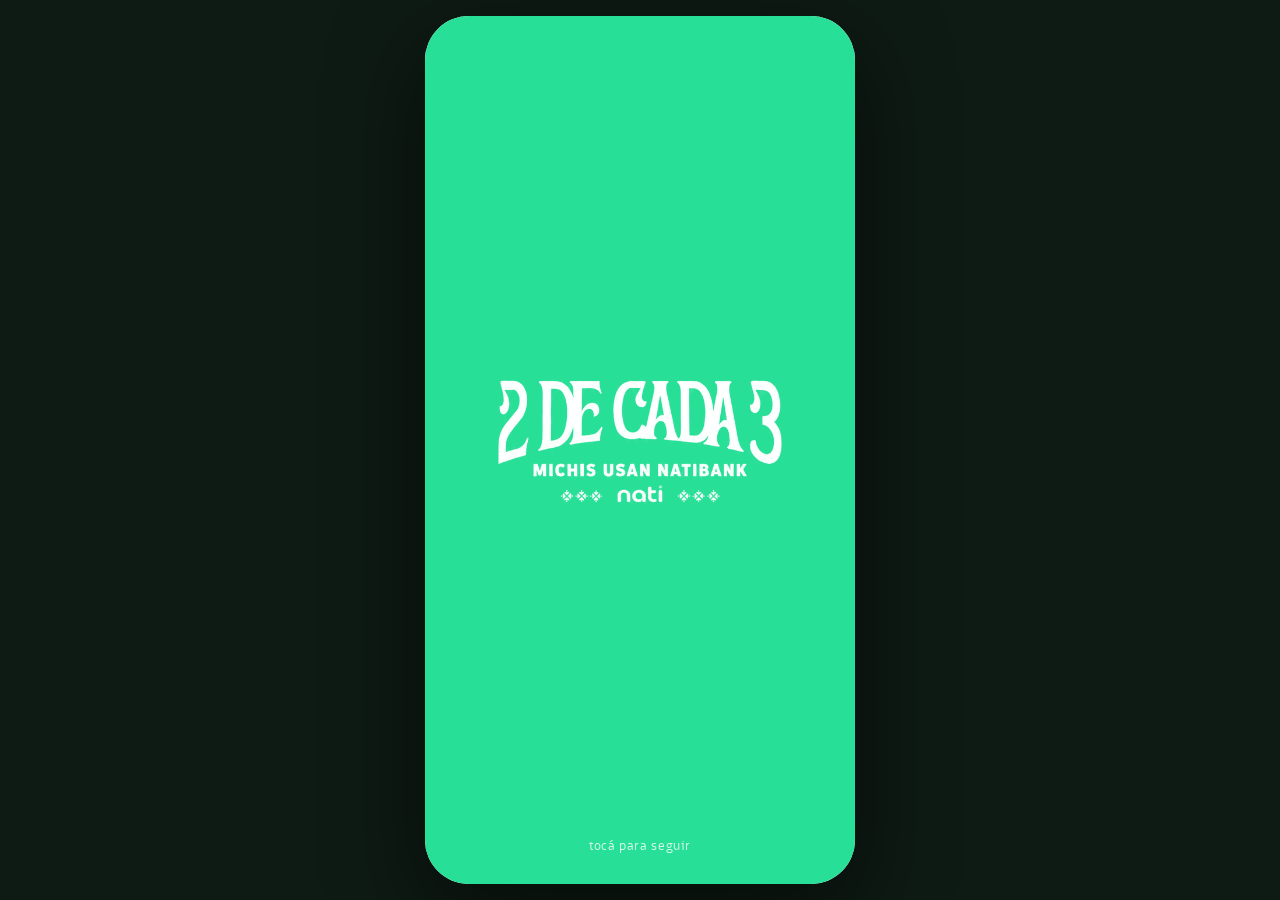
<file: index.html>
<!doctype html>
<html lang="es">
<head>
<meta charset="utf-8">
<meta name="viewport" content="width=device-width, initial-scale=1, viewport-fit=cover, user-scalable=no">
<meta name="theme-color" content="#27DF96" id="themeColor">
<meta name="robots" content="noindex,nofollow">
<meta name="apple-mobile-web-app-capable" content="yes">
<title>natibank</title>
<link rel="icon" href="assets/favicon.png">
<link rel="apple-touch-icon" href="assets/apple-touch-icon.png">
<link rel="preload" href="fonts/ueno-Regular.woff" as="font" type="font/woff" crossorigin>
<link rel="preload" href="fonts/ueno-Bold.woff" as="font" type="font/woff" crossorigin>
<link rel="stylesheet" href="css/app.css">
</head>
<body>
<!-- iconos -->
<svg width="0" height="0" style="position:absolute" aria-hidden="true">
  <defs>
    <symbol id="i-back" viewBox="0 0 24 24"><path d="M15 5l-7 7 7 7"/></symbol>
    <symbol id="i-eye" viewBox="0 0 24 24"><path d="M2 12s3.6-7 10-7 10 7 10 7-3.6 7-10 7S2 12 2 12z"/><circle cx="12" cy="12" r="3"/></symbol>
    <symbol id="i-eyeoff" viewBox="0 0 24 24"><path d="M3 3l18 18"/><path d="M10.6 5.1A10.6 10.6 0 0112 5c6.4 0 10 7 10 7a17 17 0 01-3.2 4M6.5 6.6C3.7 8.4 2 12 2 12s3.6 7 10 7c1.7 0 3.2-.4 4.5-1"/><path d="M9.9 9.9a3 3 0 004.2 4.2"/></symbol>
    <symbol id="i-bell" viewBox="0 0 24 24"><path d="M6 9a6 6 0 1112 0c0 6 2.5 7.5 2.5 7.5h-17S6 15 6 9z"/><path d="M10 20a2 2 0 004 0"/></symbol>
    <symbol id="i-share" viewBox="0 0 24 24"><circle cx="18" cy="5" r="2.6"/><circle cx="6" cy="12" r="2.6"/><circle cx="18" cy="19" r="2.6"/><path d="M8.3 10.7l7.4-4.2M8.3 13.3l7.4 4.2"/></symbol>
    <symbol id="i-chev" viewBox="0 0 24 24"><path d="M6 9l6 6 6-6"/></symbol>
    <symbol id="i-grid" viewBox="0 0 24 24"><rect x="3.5" y="3.5" width="7" height="7" rx="2"/><rect x="13.5" y="3.5" width="7" height="7" rx="2"/><rect x="3.5" y="13.5" width="7" height="7" rx="2"/><rect x="13.5" y="13.5" width="7" height="7" rx="2"/></symbol>
    <symbol id="i-receipt" viewBox="0 0 24 24"><path d="M6 3h12v18l-3-2-3 2-3-2-3 2z"/><path d="M9 8h6M9 12h6"/></symbol>
    <symbol id="i-pizza" viewBox="0 0 24 24"><path d="M3.5 7C9 3.5 15 3.5 20.5 7L12 21z"/><circle cx="9.7" cy="9.3" r=".9"/><circle cx="14.2" cy="10.4" r=".9"/><circle cx="12" cy="14.5" r=".9"/></symbol>
    <symbol id="i-trend" viewBox="0 0 24 24"><path d="M3 17l6-6 4 4 8-8"/><path d="M15 7h6v6"/></symbol>
    <symbol id="i-scale" viewBox="0 0 24 24"><path d="M12 3v18M7 21h10M5 7h14"/><path d="M5 7l-3 7a3 3 0 006 0zM19 7l-3 7a3 3 0 006 0z"/></symbol>
    <symbol id="i-gift" viewBox="0 0 24 24"><path d="M4 11h16v10H4zM3 7h18v4H3zM12 7v14"/><path d="M12 7C10.5 3 6.5 3.5 7.5 6.2 8 7 10 7 12 7zM12 7c1.500-4 5.500-3.500 4.500-.8C16 7 14 7 12 7z"/></symbol>
    <symbol id="i-home" viewBox="0 0 24 24"><path d="M3 11l9-8 9 8v9a1 1 0 01-1 1h-5v-6h-6v6H4a1 1 0 01-1-1z" fill="currentColor"/></symbol>
    <symbol id="i-qr" viewBox="0 0 24 24"><rect x="3" y="3" width="7" height="7" rx="1.5"/><rect x="14" y="3" width="7" height="7" rx="1.5"/><rect x="3" y="14" width="7" height="7" rx="1.5"/><path d="M14 14h3v3h-3zM20 14v.01M14 20h3M20 17v4"/></symbol>
    <symbol id="i-prod" viewBox="0 0 24 24"><path d="M10 3.500l5 6H5z" /><rect x="4" y="13.500" width="7" height="7" rx="2.500"/><path d="M17 14v6M14 17h6"/></symbol>
    <symbol id="i-help" viewBox="0 0 24 24"><circle cx="12" cy="12" r="9"/><path d="M9.500 9.500a2.600 2.600 0 015 .8c0 1.800-2.500 2.200-2.500 3.700M12 17.200v.01"/></symbol>
    <symbol id="i-pin" viewBox="0 0 24 24"><path d="M12 21s7-6.200 7-11.500A7 7 0 005 9.500C5 14.800 12 21 12 21z"/><circle cx="12" cy="9.500" r="2.500"/></symbol>
    <symbol id="i-copy" viewBox="0 0 24 24"><rect x="9" y="9" width="11" height="11" rx="2.500"/><path d="M5 15V6a2 2 0 012-2h9"/></symbol>
    <symbol id="i-check" viewBox="0 0 24 24"><path d="M5 12.500l4.500 4.500L19 7.500"/></symbol>
    <symbol id="i-finger" viewBox="0 0 24 24"><path d="M12 4a7 7 0 00-7 7v2M12 8a3 3 0 00-3 3v4a6 6 0 003 5M12 12v3a9 9 0 001.500 5M19 11a7 7 0 00-2-4.900M16 11v2.500a11 11 0 001 4"/></symbol>
  </defs>
</svg>

<main id="app">

  <!-- 1 · 2 de cada 3 -->
  <section class="screen splash active" id="splash1">
    <div class="sp-center"><img class="sp-block" src="assets/splash-block.png" alt="2 de cada 3 michis usan natibank"></div>
    <div class="tap-hint">tocá para seguir</div>
  </section>

  <!-- 2 · logo -->
  <section class="screen splash" id="splash2">
    <img class="sp-logo" src="assets/natibank-white.png" alt="natibank">
    <div class="tap-hint">tocá para seguir</div>
  </section>

  <!-- 3 · login -->
  <section class="screen" id="login">
    <div class="lg-top">
      <span class="lg-ver">v30.0.0</span>
      <div class="lg-icon"><img src="assets/natibank-white.png" alt="natibank"></div>
    </div>
    <div class="lg-body">
      <h1 class="lg-hola"><span id="hola">¡Hola, Invitado!</span><span class="plus1" id="plus1Login" hidden>+1</span></h1>
      <span class="lnk">Cambiar perfil</span>
      <div class="lg-label">Contraseña</div>
      <div class="lg-field"><input id="pw" type="password" autocomplete="off" autocapitalize="none" spellcheck="false" aria-label="Contraseña"><button id="pwEye" type="button" aria-label="Mostrar"><svg class="ico"><use href="#i-eyeoff"/></svg></button></div>
      <p class="lg-claim">Escribí cualquier cosa, desviaron el presupuesto para este menú.</p>
      <div class="rec-row"><span class="lnk" style="font-size:14px;margin:0">Recuperar contraseña</span><span class="rec-j">(Quizá no funcione, recuperar cosas de nosotros no suele ser normal)</span></div>
      <div class="lg-bottom">
        <button class="btn btn-dark" id="btnLogin">Iniciar sesión</button>
                <div class="lg-foot">Conectado con <b>natiID</b></div>
      </div>
    </div>
  </section>

  <!-- 4 · home -->
  <section class="screen" id="home">
    <div class="h-scroll">
      <div class="h-top">
        <div class="chip"><span class="av" id="initials">N</span><svg class="ico"><use href="#i-chev"/></svg></div>
        <div class="h-right">
          <div class="chip" style="padding-right:18px"><span class="av" style="background:#E9E4FB;font-size:21px">🐈‍⬛</span>michi</div>
          <div class="bell"><svg class="ico"><use href="#i-bell"/></svg></div>
        </div>
      </div>

      <div class="card bal">
        <div class="bal-row"><span>CA Nº 30-30-30</span><svg class="ico"><use href="#i-eye"/></svg></div>
        <div class="bal-amt">-30.000 Gs.</div>
        <div class="bal-sub">Saldo disponible</div>
        <div class="bal-btns"><div class="go">Ir a la cuenta</div><div class="sh"><svg class="ico"><use href="#i-share"/></svg></div></div>
      </div>

      <div class="welcome">
        <div class="em">🎂</div>
        <div>
          <h2>¡Bienvenido a <span class="pill"><img src="assets/natibank-green.png" alt="natibank"></span>,<br>el banco del cumple 30 de Nati!</h2>
          <p>Tocá los atajos de acá abajo,<br>de a uno y en orden, para enterarte de todo.</p>
        </div>
      </div>

      <div class="card atajos">
        <div class="at-head"><div class="t"><svg class="ico"><use href="#i-grid"/></svg>Atajos</div><div class="st" id="stepTxt">Paso 1 de 5</div></div>
        <div class="at-row">
          <button class="sc" data-i="0"><span class="ci"><svg class="ico"><use href="#i-receipt"/></svg><span class="ck"><svg class="ico"><use href="#i-check"/></svg></span></span><span class="tag">Nuevo</span><span>Contexto</span></button>
          <button class="sc" data-i="1"><span class="ci"><svg class="ico"><use href="#i-pizza"/></svg><span class="ck"><svg class="ico"><use href="#i-check"/></svg></span></span><span class="tag">Nuevo</span><span>Pizzas</span></button>
          <button class="sc" data-i="2"><span class="ci"><svg class="ico"><use href="#i-trend"/></svg><span class="ck"><svg class="ico"><use href="#i-check"/></svg></span></span><span class="tag">Nuevo</span><span>Invertir</span></button>
          <button class="sc" data-i="3"><span class="ci"><svg class="ico"><use href="#i-scale"/></svg><span class="ck"><svg class="ico"><use href="#i-check"/></svg></span></span><span class="tag">Nuevo</span><span>Juicio</span></button>
          <button class="sc" data-i="4"><span class="ci"><svg class="ico"><use href="#i-gift"/></svg><span class="ck"><svg class="ico"><use href="#i-check"/></svg></span></span><span class="tag">Nuevo</span><span>Natcho</span></button>
        </div>
        <div class="at-note">Se habilitan de a uno. No te me adelantes.</div>
      </div>

      <div class="sec-t">Finanzas</div>
      <div class="card mov">
        <div class="r"><div>Chopp de pilsen<small>Hoy</small></div><b>-12.000 Gs.</b></div>
        <div class="r"><div>Globos verdes y blancos<small>Hoy</small></div><b>-8.000 Gs.</b></div>
        <div class="r"><div>Vestido de MUAR<small>Hoy</small></div><b>-8.800.000.000 Gs.</b></div>
      </div>
    </div>
    <nav class="nav">
      <div class="it on"><svg class="ico"><use href="#i-home"/></svg>Inicio</div>
      <div class="it"><svg class="ico"><use href="#i-gift"/></svg>nati+</div>
      <div class="qr"><svg class="ico"><use href="#i-qr"/></svg></div>
      <div class="it"><svg class="ico"><use href="#i-prod"/></svg>Productos</div>
      <div class="it"><svg class="ico"><use href="#i-help"/></svg>Ayuda</div>
    </nav>
  </section>

  <!-- 5 · contexto -->
  <section class="screen sub" id="s0">
    <div class="sub-head"><button class="back" data-back aria-label="Volver"><svg class="ico"><use href="#i-back"/></svg></button><img class="hl" src="assets/natchis.png" alt="natchis"><span class="sp"></span></div>
    <div class="scroll">
      <h1 class="ctx-title">Te la meto sin pretexto</h1>
      <div class="ctx-sub">(increíblemente, Nati propuso este título)</div>
      <p class="ctx-p">Nati cumple 30 años y queremos hacerle su fiesta de 15's (x2)</p>
      <p class="ctx-p2">Su cumpleaños es el martes 10 de noviembre, pero se celebrará el día sábado 14 de noviembre, a partir de las 19hs</p>
      <div class="ctx-lbl">Lugar</div>
      <div class="map map-first" role="button" tabindex="0">
        <div class="im"><img src="assets/missing-cat.webp" alt=""></div>
        <div class="mt"><svg class="ico"><use href="#i-pin"/></svg>Edificio Sporterra</div>
        <div class="ms">Ver en Google Maps</div>
      </div>
      <button class="btn btn-ghost" data-back>Volver al inicio</button>
    </div>
  </section>

  <!-- 6 · pizzas -->
  <section class="screen sub" id="s1">
    <div class="sub-head"><button class="back" data-back aria-label="Volver"><svg class="ico"><use href="#i-back"/></svg></button><img class="hl" src="assets/natibank-green.png" alt="natibank"><span class="sp"></span></div>
    <div class="scroll">
      <h1 class="h1">Con tu regalo tenés hasta 40% de reintegro en pizzas</h1>
      <div class="note">(ojo, dice "hasta", el reintegro es de 0%)</div>
      <div class="pcards">
        <div class="pcard"><div class="pi gif"><img src="assets/cat-pizza.gif" alt=""></div><div class="pt">Habrá pizzas a la parrilla</div></div>
        <div class="pcard"><div class="pi"><img src="assets/cat-beer.webp" alt="" style="aspect-ratio:4/5;object-position:60% 55%"></div><div class="pt">Chopp de pilsen</div></div>
        <div class="pcard"><div class="pi"><img src="assets/cat-cocktails.webp" alt="" style="aspect-ratio:1/1"></div><div class="pt">Barra de tragos <b>ILIMITADA</b> de 21 a 23hs</div></div>
        <div class="pcard"><div class="pi"><img src="assets/cat-glitter.webp" alt="" style="aspect-ratio:4/5;object-position:50% 30%"></div><div class="pt">Glitter bar</div></div>
        <div class="pcard"><div class="pi"><img src="assets/cat-tattoo.webp" alt="" style="aspect-ratio:4/5;object-position:50% 50%"></div><div class="pt">Tatuajes temporales temáticos de natiworld</div></div>
      </div>
      <button class="btn btn-dark" data-back style="margin-top:18px">Volver al inicio</button>
    </div>
  </section>

  <!-- 7 · invertir -->
  <section class="screen sub" id="s2">
    <div class="sub-head"><button class="back" data-back aria-label="Volver"><svg class="ico"><use href="#i-back"/></svg></button><img class="hl" src="assets/natibank-green.png" alt="natibank"><span class="sp"></span></div>
    <div class="scroll">
      <div class="inv-top">
        <div class="inv-photo"><img src="assets/nati-barbie.webp" alt="Nati"></div>
        <p class="inv-txt"><b>La Nati Barbie oscurita,</b> que también es fisioterapeuta, kinesióloga, estudiante de moda, cantante de ducha, estudiante de gastronomía, tenista fracasada y mamá de 2 michis y una criatura de 30 años... ¡Ahora quiere ser pastelera! Así que está ahorrando para comprarse una batidora</p>
        <div class="clr"></div>
      </div>

      <div class="memes">
        <div class="mm"><img src="assets/meme-batidora.webp" alt=""></div>
        <div class="mm cat"><img src="assets/cat-chef.webp" alt=""></div>
      </div>

      <div class="meta">
        <h2 class="meta-t">¡Ayudanos a llegar a la natimeta, transferí tu salario antes del cumpleaños!</h2>
        <div class="bar"><i></i></div>
        <div class="bar-l"><b>1%</b><span>Meta: 1 batidora</span></div>
        <div class="bank">
          <div class="bk"><div><small>Alias (C.I.)</small><b>4.529.656</b></div><button class="cp" data-copy="4529656"><svg class="ico"><use href="#i-copy"/></svg><span>Copiar</span></button></div>
          <div class="bk"><div><small>Banco</small><b>Itaú</b></div><button class="cp" data-copy="Itaú"><svg class="ico"><use href="#i-copy"/></svg><span>Copiar</span></button></div>
          <div class="bk"><div><small>Titular</small><b>Natalie Michel</b></div><button class="cp" data-copy="Natalie Michel"><svg class="ico"><use href="#i-copy"/></svg><span>Copiar</span></button></div>
        </div>
      </div>

      <div class="y-ademas">Y además...</div>
      <div class="help">
        <div class="help-em">💚🐶🐱👧👦</div>
        <h2>¡La mitad de lo recaudado se donará!</h2>
        <div class="help-imgs"><img src="assets/kids.webp" alt=""><img src="assets/dogs.webp" alt=""></div>
        <p>Una parte va a una fundación para niños y la otra a una fundación de mascotas.</p>
      </div>

      <div class="serio">
        <p>Entendemos que la situación económica afecta a muchos y no esperamos regalos. Si ya tenías pensado hacerle uno a Nati, podés contribuir a la batidora que tanto desea; es totalmente opcional. Lo importante es celebrar su tercera década siendo enana.</p>
        <img src="assets/rachel.webp" alt="">
      </div>

      <button class="btn btn-dark" data-back style="margin-top:18px">Volver al inicio</button>
    </div>
  </section>

  <!-- 8 · juicio -->
  <section class="screen sub" id="s3">
    <div class="sub-head"><button class="back" data-back aria-label="Volver"><svg class="ico"><use href="#i-back"/></svg></button><img class="hl" src="assets/natuti.png" alt="natuti"><span class="sp"></span></div>
    <div class="scroll">
      <h1 class="h1">¡Me encantaría poder compartir contigo!</h1>
      <div class="j-plus" id="plus1Box" hidden><span class="big">+1</span><span>Tu invitación incluye un +1.<br>Podés venir acompañado/a.</span></div>

      <div id="j-choose">
        <div class="j-ask">Por favor confirmá asistencia:</div>
        <div class="opts">
          <div class="opt"><img src="assets/me-and-bro.webp" alt=""><button class="btn btn-brand rsvp-btn" data-v="yes">Voy</button></div>
          <div class="opt"><img src="assets/lobo.webp" alt=""><button class="btn btn-line rsvp-btn" data-v="no">No puedo, soy terrible persona</button></div>
        </div>
        <p class="disc">Al clicar el botón de "no puedo" estás aceptando los términos de uso en los que pusimos que no te devolveremos tu dinero si quebramos.</p>
      </div>

      <div id="j-done" hidden>
        <div class="j-done" id="j-yes" hidden>
          <img src="assets/me-and-bro.webp" alt="">
          <h2>¡Muchas gracias!</h2>
          <p>Quedaste anotado/a.</p>
          <div class="plusq" id="plusQ" hidden>
            <div class="pq-t"><span class="pq-badge">+1</span>¿Vendrá tu +1?</div>
            <div class="pq-b" id="pqBtns">
              <button class="btn btn-brand" data-g="1">Sí</button>
              <button class="btn btn-line" data-g="0">No</button>
            </div>
            <div class="p1name" id="p1Wrap" hidden>
              <label for="p1">Nombre de tu +1</label>
              <div class="row"><input id="p1" type="text" maxlength="60" placeholder="Nombre y apellido" autocomplete="off"><button id="p1Save">Guardar</button></div>
            </div>
            <div class="pq-ok" id="pqOk" hidden></div>
          </div>
          <button class="btn btn-dark" id="jSeguir">Seguir</button>
        </div>
        <div class="j-done" id="j-no" hidden>
          <img src="assets/lobo.webp" alt="">
          <h2>Anotado :(</h2>
          <p>Igual seguí el paseo, mirá lo que te perdés.</p>
          <button class="btn btn-dark" data-back>Seguir</button>
        </div>
      </div>
    </div>
  </section>

  <!-- 9 · natcho -->
  <section class="screen sub" id="s4">
    <div class="sub-head"><button class="back" data-back aria-label="Volver"><svg class="ico"><use href="#i-back"/></svg></button><img class="hl" src="assets/natcho.png" alt="NATCHO"><span class="sp"></span></div>
    <div class="scroll" style="padding-bottom:0">
      <div class="nat-top">
        <h1 class="h1" style="font-size:28px">Antes de irte, queremos comentarte sobre la Fundación NATCHO</h1>
        <p class="nat-sub">Núcleo de Amigos Trabajando en Cocina,<br>Homenaje y Ornamentación.</p>
      </div>
      <div class="sky">
        <h3>Vacantes</h3>
        <ul class="vac">
          <li><i>🍕</i><span>Alguien que pueda ir tirando a la parrilla unas pizzas pre hechas, y que no se quemen, nada más.</span></li>
          <li><i>🎈</i><span>Alguien(es) que quieran venir una horita antes a "decorar" (lit. es poner un par de globos y algún papelito y ya, temática verde y blanco, porque Nati es de Rubio Ñu, claramente).</span></li>
        </ul>
        <div class="nat-cta">Me anoto, soy un excelente ser humano</div>
        <div class="nat-btns">
          <button class="btn btn-blue role-btn" data-r="parrilla">Parrillere de pizzes</button>
          <button class="btn btn-blue role-btn" data-r="globos">Sopladore de globes</button>
        </div>
        <div class="nat-note" id="natNote" hidden>Las vacantes son solo para los que van.</div>
        <button class="nat-no" id="roleNone">No gracias, no me gusta pensar en los demás</button>
      </div>
    </div>
  </section>

  <!-- 10 · final -->
  <section class="screen" id="final">
    <div class="scroll">
      <img class="f-logo" src="assets/natibank-white.png" alt="natibank">
      <h1 class="f-h only-yes">Muchas gracias</h1>
      <h1 class="f-h only-no">Nos vemos en el juicio</h1>
      <p class="f-s only-yes">Te esperamos el sábado 14 de noviembre, desde las 19hs.</p>
      <p class="f-s only-no">Por lesión de confianza.</p>

      <div class="f-lbl">Lugar (te lo prometí)</div>
      <a class="map" href="https://maps.app.goo.gl/r3a6W5f9Kf9RWgBE7" target="_blank" rel="noopener">
        <div class="im"><img src="assets/edificio.webp" alt="Edificio Sporterra"></div>
        <div class="mt"><svg class="ico"><use href="#i-pin"/></svg>Edificio Sporterra</div>
        <div class="ms">Ver en Google Maps</div>
      </a>

      <div class="ad">
        <span class="tagx">Anuncio</span>
        <div class="art"><img src="assets/natiblack.png" alt=""></div>
        <div class="tx"><h4>Probá la nueva natiblack</h4><p>No tiene fondos pero van a pensar que tenés mucha plata.</p></div>
      </div>

      <div class="f-wolf only-no"><img src="assets/lobo.webp" alt=""><p>Y bueno, un gusto conocerte :'(</p></div>

      <div class="f-btns">
        <button class="btn btn-ghost" id="fSalir">Salir</button>
        <button class="btn btn-white" id="fInicio">Volver al inicio</button>
      </div>
    </div>
  </section>

  <div class="toast" id="toast"></div>

  <div class="modal" id="m1"><div class="sheet">
    <h3>Qué ansiedad</h3>
    <p>Mirá todo primero, prometo volver a poner ubi al final del paseo por la app.</p>
    <div class="btns">
      <button class="btn btn-dark" id="m1ok">ok ta bien</button>
      <button class="btn btn-line" id="m1no">igual quiero ver, tengo problemas mentales</button>
    </div>
  </div></div>

  <div class="modal" id="m2"><div class="sheet">
    <img src="assets/cat-black.webp" alt="">
    <div class="btns"><button class="btn btn-dark" id="m2ok">ok</button></div>
  </div></div>
</main>

<script src="js/config.js"></script>
<script src="js/api.js"></script>
<script src="js/app.js"></script>
</body>
</html>
</file>
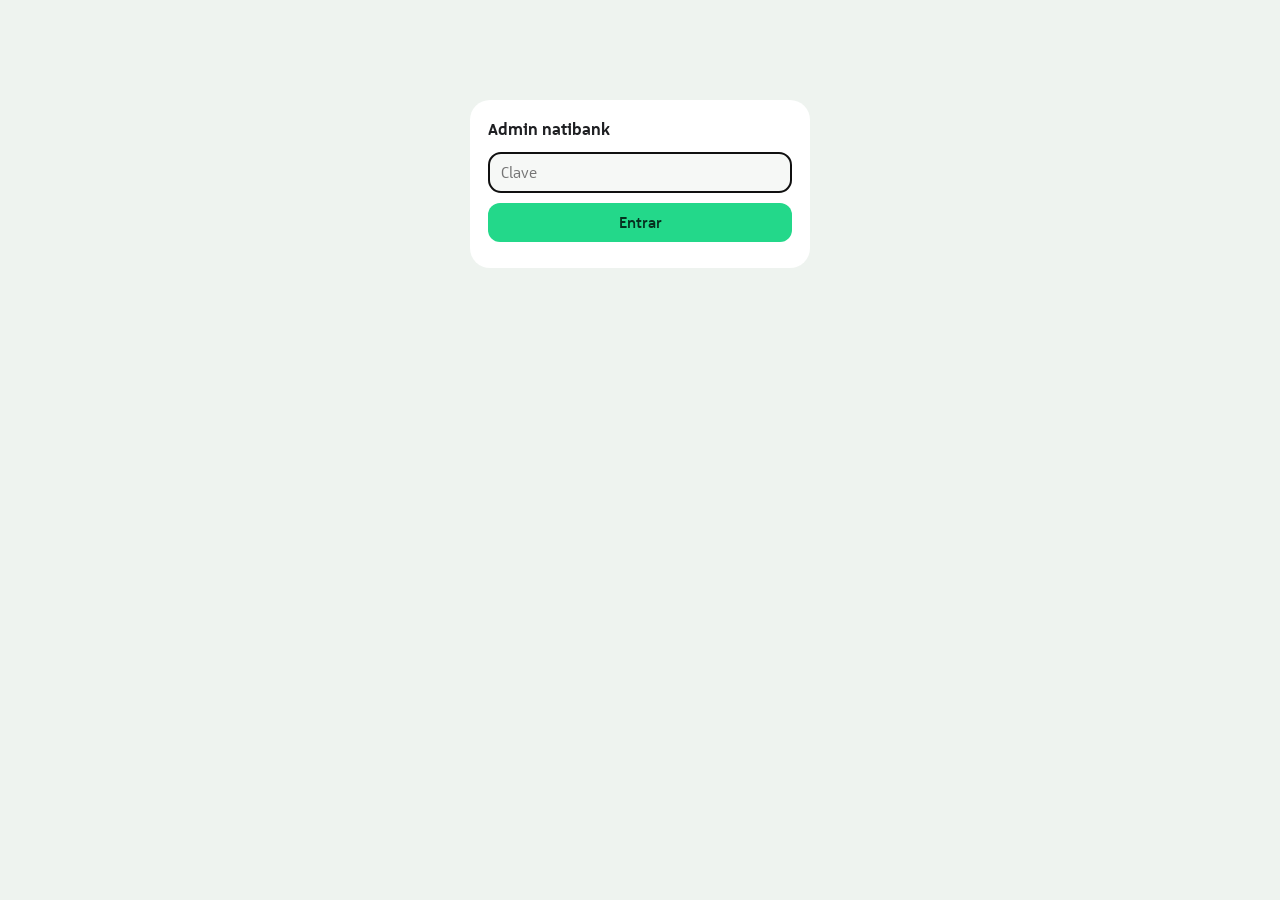
<file: admin.html>
<!doctype html>
<html lang="es"><head>
<meta charset="utf-8"><meta name="viewport" content="width=device-width, initial-scale=1">
<meta name="robots" content="noindex,nofollow"><title>natibank · admin</title>
<style>
@font-face{font-family:'Ueno';src:url(fonts/ueno-Regular.woff) format('woff');font-weight:400}
@font-face{font-family:'Ueno';src:url(fonts/ueno-Medium.woff) format('woff');font-weight:500}
@font-face{font-family:'Ueno';src:url(fonts/ueno-Bold.woff) format('woff');font-weight:700}
*{box-sizing:border-box}body{margin:0;font-family:'Ueno',system-ui,sans-serif;background:#EEF3EF;color:#1E1F22;padding:20px;max-width:900px;margin:auto}
h1{font-size:28px;margin:0 0 4px}.sub{color:#5B6660;font-size:14px;margin-bottom:20px}
.card{background:#fff;border-radius:20px;padding:18px;margin-bottom:16px}
h2{font-size:17px;margin:0 0 12px}
textarea,input{font:inherit;width:100%;border:1px solid #D4D9D5;border-radius:12px;padding:10px 12px;background:#F6F8F6}
textarea{min-height:110px}
td select{font:inherit;border:1px solid #D4D9D5;border-radius:10px;padding:7px 8px;background:#F6F8F6;max-width:170px}td input{max-width:170px;padding:7px 9px}
button{font:inherit;font-weight:500;border:0;border-radius:12px;padding:10px 16px;background:#1E1F22;color:#fff;cursor:pointer}
button.g{background:#23D88A;color:#06301F}button.l{background:#E8EDE9;color:#1E1F22}button.r{background:#fbe3e6;color:#b3243a}
.row{display:flex;gap:10px;align-items:center;flex-wrap:wrap}
.stats{display:grid;grid-template-columns:repeat(auto-fit,minmax(130px,1fr));gap:10px}
.st{background:#F3F7F4;border-radius:14px;padding:12px}.st b{font-size:28px;display:block}.st span{font-size:12.5px;color:#5B6660}
table{width:100%;border-collapse:collapse;font-size:14.5px}th{text-align:left;font-size:12px;color:#5B6660;padding:6px 8px;text-transform:uppercase;letter-spacing:.06em}
td{padding:9px 8px;border-top:1px solid #EEF1EF;vertical-align:middle}
.tag{display:inline-block;border-radius:8px;padding:2px 9px;font-size:12.5px;font-weight:500}
.yes{background:#d6f7e6;color:#0a6b3f}.no{background:#fbe3e6;color:#b3243a}.none{background:#eee;color:#666}.p1{background:#1E1F22;color:#23D88A}
#login{max-width:340px;margin:80px auto}
.warn{background:#fff6dc;color:#7a5a00;border-radius:12px;padding:10px 12px;font-size:13px;margin-bottom:14px}
</style></head><body>
<div id="login" class="card"><h2>Admin natibank</h2><input id="pass" type="password" placeholder="Clave" autofocus><div style="height:10px"></div><button class="g" id="go" style="width:100%">Entrar</button><div id="lerr" style="color:#b3243a;font-size:13px;margin-top:8px"></div></div>
<div id="main" hidden>
  <h1>natibank · invitados</h1><div class="sub">Cumple 30 de Nati · sábado 14 de noviembre, 19hs</div>
  <div class="warn" id="localWarn" hidden>Modo local: sin base de datos conectada, esto solo ve lo guardado en este navegador.</div>
  <div class="card"><div class="stats" id="stats"></div></div>
  <div class="card">
    <h2>Crear invitaciones</h2>
    <div class="sub" style="margin-bottom:8px">Un nombre por línea. Agregá <b>+1</b> al final a quienes puedan traer acompañante (ej: <i>Marcos +1</i>). No se repiten nombres.</div>
    <textarea id="bulk" placeholder="Marcos +1&#10;Laura&#10;Tía Chela"></textarea>
    <div class="row" style="margin-top:10px"><button class="g" id="add">Crear / actualizar</button><span id="addmsg" class="sub" style="margin:0"></span></div>
  </div>
  <div class="card">
    <div class="row" style="justify-content:space-between;margin-bottom:10px"><h2 style="margin:0">Lista</h2><div class="row"><button class="l" id="copyAll">Copiar todos los links</button><button class="l" id="refresh">Actualizar</button></div></div>
    <div style="overflow-x:auto"><table><thead><tr><th>Invitado</th><th>Respuesta</th><th>+1</th><th>Voluntario</th><th>Regaló (Gs.)</th><th></th></tr></thead><tbody id="rows"></tbody><tfoot><tr><td colspan="4" style="text-align:right;font-weight:700">Total regalado</td><td colspan="2" id="giftTotal" style="font-weight:700;font-size:18px">0 Gs.</td></tr></tfoot></table></div>
  </div>
</div>
<script src="js/config.js"></script><script src="js/api.js"></script>
<script>
(function(){
var $=function(s){return document.querySelector(s)}, pass=sessionStorage.getItem('nb_admin')||'';
var base=location.href.replace(/admin\.html.*$/,'').replace(/[^\/]*$/,'');
var data=[];
function link(n){return base+'index.html?n='+encodeURIComponent(n)}
function esc(s){return String(s==null?'':s).replace(/[&<>"]/g,function(c){return{'&':'&amp;','<':'&lt;','>':'&gt;','"':'&quot;'}[c]})}
function load(){return NBAPI.adminList(pass).then(function(d){data=d;render();$('#login').hidden=true;$('#main').hidden=false;sessionStorage.setItem('nb_admin',pass);$('#localWarn').hidden=NBAPI.remote})}
  function fmt(v){return v?String(v).replace(/\B(?=(\d{3})+(?!\d))/g,'.'):''}
  function sumGifts(){var t=0;document.querySelectorAll('input.gift').forEach(function(i){t+=parseInt(i.value.replace(/\D/g,''),10)||0});$('#giftTotal').textContent=fmt(t)||'0';$('#giftTotal').textContent+=' Gs.'}
function render(){
  var yes=data.filter(function(g){return g.rsvp==='yes'}),no=data.filter(function(g){return g.rsvp==='no'}),none=data.filter(function(g){return !g.rsvp});
  var plus=yes.filter(function(g){return g.plus_one&&g.plus_one_rsvp==='yes'}).length;
  var pa=data.filter(function(g){return g.role==='parrilla'&&g.rsvp==='yes'}),gl=data.filter(function(g){return g.role==='globos'&&g.rsvp==='yes'});
  $('#stats').innerHTML=[['Van',yes.length],['+1 confirmados',plus],['Personas en total',yes.length+plus],['No van',no.length],['Sin responder',none.length],['Parrilleres',pa.length],['Globos',gl.length]].map(function(x){return '<div class="st"><b>'+x[1]+'</b><span>'+x[0]+'</span></div>'}).join('');
  function sel(n,f,opts,cur){return '<select data-n="'+esc(n)+'" data-f="'+f+'">'+opts.map(function(o){return '<option value="'+o[0]+'"'+((cur||'')===o[0]?' selected':'')+'>'+o[1]+'</option>'}).join('')+'</select>'}
  $('#rows').innerHTML=data.map(function(g){
    var r=sel(g.name,'rsvp',[['','— sin responder'],['yes','Va'],['no','No va']],g.rsvp);
    var p=!g.plus_one?'<span class="sub" style="margin:0">—</span>':sel(g.name,'plus_one_rsvp',[['','+1 sin confirmar'],['yes','+1 viene'],['no','+1 no viene']],g.plus_one_rsvp)+(g.plus_one_rsvp==='yes'?'<input data-n="'+esc(g.name)+'" data-f="plus_one_name" value="'+esc(g.plus_one_name||'')+'" placeholder="Nombre del +1" style="margin-top:6px">':'');
    var v=sel(g.name,'role',[['','—'],['parrilla','🍕 Parrillere'],['globos','🎈 Globos'],['none','No']],g.role);
    return '<tr><td><b>'+esc(g.name)+'</b></td><td>'+r+'</td><td>'+p+'</td><td>'+v+'</td><td><input class="gift" inputmode="numeric" data-n="'+esc(g.name)+'" data-f="gift" value="'+fmt(g.gift)+'" placeholder="0" style="width:120px;text-align:right"></td><td style="white-space:nowrap"><button class="l" data-copy="'+esc(g.name)+'">Link</button> <button class="r" data-del="'+esc(g.name)+'">✕</button></td></tr>';
  }).join('')||'<tr><td colspan="6" class="sub">Todavía no hay invitados.</td></tr>';
  sumGifts();
}
$('#go').onclick=function(){pass=$('#pass').value;load().catch(function(e){$('#lerr').textContent='Clave incorrecta o sin conexión'})};
$('#pass').addEventListener('keydown',function(e){if(e.key==='Enter')$('#go').click()});
$('#refresh').onclick=function(){load()};
$('#add').onclick=function(){
  var lines=$('#bulk').value.split('\n').map(function(s){return s.trim()}).filter(Boolean);
  var jobs=lines.map(function(l){var plus=/\s*\+\s*1\s*$/.test(l);var n=l.replace(/\s*\+\s*1\s*$/,'').trim();return NBAPI.adminUpsert(pass,n,plus)});
  Promise.all(jobs).then(function(){$('#addmsg').textContent=jobs.length+' listo(s)';$('#bulk').value='';return load()}).catch(function(e){$('#addmsg').textContent='Error: '+e.message});
};
document.addEventListener('input',function(e){if(e.target.classList&&e.target.classList.contains('gift'))sumGifts()});
document.addEventListener('change',function(e){
  var t=e.target,n=t.getAttribute&&t.getAttribute('data-n'),f=t.getAttribute&&t.getAttribute('data-f');
  if(!n||!f)return;
  var patch={};patch[f]=t.value;
  if(f==='rsvp'&&t.value==='no'){var g0=data.filter(function(x){return x.name===n})[0];if(g0&&g0.plus_one){patch.plus_one_rsvp='';patch.plus_one_name=''}}
  NBAPI.adminSet(pass,n,patch).then(load).catch(function(er){alert('Error: '+er.message)});
});
document.addEventListener('click',function(e){
  var c=e.target.getAttribute&&e.target.getAttribute('data-copy'),d=e.target.getAttribute&&e.target.getAttribute('data-del');
  if(c){navigator.clipboard.writeText(link(c));e.target.textContent='¡Copiado!';setTimeout(function(){e.target.textContent='Link'},1200)}
  if(d&&confirm('¿Borrar a '+d+'?'))NBAPI.adminDelete(pass,d).then(load);
});
$('#copyAll').onclick=function(){navigator.clipboard.writeText(data.map(function(g){return g.name+': '+link(g.name)}).join('\n'));$('#copyAll').textContent='¡Copiado!';setTimeout(function(){$('#copyAll').textContent='Copiar todos los links'},1400)};
if(pass)load().catch(function(){});
})();
</script></body></html>
</file>
<file: css/app.css>
@font-face{font-family:'Ueno';src:url(../fonts/ueno-Light.woff) format('woff');font-weight:300;font-display:swap}
@font-face{font-family:'Ueno';src:url(../fonts/ueno-Regular.woff) format('woff');font-weight:400;font-display:swap}
@font-face{font-family:'Ueno';src:url(../fonts/ueno-Medium.woff) format('woff');font-weight:500;font-display:swap}
@font-face{font-family:'Ueno';src:url(../fonts/ueno-Bold.woff) format('woff');font-weight:700;font-display:swap}

:root{
  --green:#27DF96; --brand:#23D88A; --brand-dk:#1F5C45;
  --ink:#1E1F22; --ink2:#5B6660; --line:#DCE3DE;
  --bg:#EEF3EF; --card:#fff; --dark:#212123;
  --red:#BB3A4A; --blue:#0093E1; --sky:#D6EFFC; --neg:#E0314B;
  --top:env(safe-area-inset-top,0px); --bot:env(safe-area-inset-bottom,0px);
}
*{box-sizing:border-box;margin:0;padding:0;-webkit-tap-highlight-color:transparent}
html,body{height:100%}
body{font-family:'Ueno',system-ui,-apple-system,sans-serif;font-weight:400;color:var(--ink);background:#0E1A14;
  -webkit-font-smoothing:antialiased;overflow:hidden;display:flex;align-items:center;justify-content:center;
  -webkit-user-select:none;user-select:none;-webkit-text-size-adjust:100%}
img{display:block;max-width:100%;-webkit-user-drag:none}
button{font-family:inherit;cursor:pointer;border:0;background:none;color:inherit}
a{color:inherit;text-decoration:none}
[hidden]{display:none!important}

#app{position:relative;container-type:inline-size;width:min(100vw,430px);height:100dvh;overflow:hidden;background:#fff}
@media(min-width:500px){#app{height:min(100dvh - 32px,900px);border-radius:44px;box-shadow:0 30px 90px rgba(0,0,0,.5)}}

.screen{position:absolute;inset:0;display:none;flex-direction:column;overflow:hidden}
.screen.active{display:flex}
.anim-fwd{animation:inR .3s cubic-bezier(.2,.8,.2,1) both}
.anim-back{animation:inL .28s cubic-bezier(.2,.8,.2,1) both}
.anim-fade{animation:fade .35s ease both}
@keyframes inR{from{transform:translateX(14%);opacity:0}to{transform:none;opacity:1}}
@keyframes inL{from{transform:translateX(-8%);opacity:0}to{transform:none;opacity:1}}
@keyframes fade{from{opacity:0}to{opacity:1}}

.ico{width:24px;height:24px;fill:none;stroke:currentColor;stroke-width:1.8;stroke-linecap:round;stroke-linejoin:round;flex:none}

/* ---------- splash ---------- */
.splash{background:var(--green);align-items:center;justify-content:center;cursor:pointer}
.story{position:absolute;top:calc(var(--top) + 12px);left:16px;right:16px;display:flex;gap:5px}
.story i{flex:1;height:3px;border-radius:3px;background:rgba(255,255,255,.38)}
.story i.on{background:#fff}
.sp-center{display:flex;flex-direction:column;align-items:center;margin-top:-4cqw}
.sp-block{width:66cqw}
.sp-sub{margin-top:3.4cqw;font-weight:700;font-size:4.9cqw;letter-spacing:.17em;color:#fff;padding-left:.17em}
.sp-brand{margin-top:3.6cqw;display:flex;align-items:center;gap:3.2cqw}
.sp-brand .orn{width:8.6cqw}
.sp-brand .logo{width:21cqw}
.sp-logo{width:56cqw}
.tap-hint{position:absolute;bottom:calc(var(--bot) + 30px);left:0;right:0;text-align:center;font-size:12.5px;letter-spacing:.05em;color:rgba(255,255,255,.8);animation:pulse 2.2s ease-in-out infinite}
@keyframes pulse{50%{opacity:.35}}

/* ---------- login ---------- */
#login{background:#F7F8F7}
.lg-top{height:calc(var(--top) + 100px);background:linear-gradient(180deg,#1ED38A 0%,#27DF96 100%);position:relative;flex:none}
.lg-ver{position:absolute;right:22px;top:calc(var(--top) + 52px);color:rgba(255,255,255,.9);font-size:13px;letter-spacing:.02em}
.lg-icon{position:absolute;left:20px;bottom:-44px;width:92px;height:92px;border-radius:26px;background:#1FD38B;border:7px solid #F3F7F4;display:flex;align-items:center;justify-content:center;box-shadow:0 2px 10px rgba(0,0,0,.06)}
.lg-icon img{width:56px}
.lg-body{padding:68px 22px 0;flex:1;display:flex;flex-direction:column}
.lg-hola{font-size:26px;font-weight:700;letter-spacing:-.01em;display:flex;align-items:center;gap:10px;flex-wrap:wrap}
.plus1{display:inline-flex;align-items:center;background:var(--ink);color:#fff;border-radius:12px;padding:3px 11px;font-size:18px;font-weight:700;letter-spacing:.02em}
.lnk{font-size:15px;text-decoration:underline;text-underline-offset:3px;color:#33403a;margin-top:12px;display:inline-block;font-weight:300}
.lg-label{margin-top:46px;font-size:16px;font-weight:500}
.lg-field{margin-top:12px;height:56px;border:1px solid #D4D9D5;border-radius:15px;background:#F3F5F3;display:flex;align-items:center;justify-content:space-between;padding:0 18px 0 18px;color:#555;font-size:20px;letter-spacing:.2em}
.lg-field .ico{color:#222;width:22px}
.lg-bottom{margin-top:auto;padding-bottom:calc(var(--bot) + 22px);display:flex;flex-direction:column;gap:12px}
.btn{height:56px;border-radius:16px;font-size:17px;font-weight:500;width:100%;display:flex;align-items:center;justify-content:center;gap:10px;transition:transform .12s,opacity .12s}
.btn:active{transform:scale(.985)}
.btn:disabled{opacity:.45;pointer-events:none}
.btn-dark{background:var(--ink);color:#fff}
.btn-line{border:1.5px solid #CBD2CD;color:var(--ink);background:rgba(255,255,255,.6)}
.btn-brand{background:var(--brand);color:#06301F}
.btn-blue{background:var(--blue);color:#fff}
.lg-foot{text-align:center;font-size:13.5px;margin-top:6px;color:#2d3832;display:flex;gap:8px;justify-content:center;align-items:center;font-weight:300}
.lg-foot b{color:var(--brand);font-weight:700;font-size:17px;letter-spacing:-.02em}

/* ---------- home ---------- */
#home{background:linear-gradient(180deg,#27DF96 0,#52E5AB 14%,#BDF0D8 30%,var(--bg) 46%)}
.h-scroll{flex:1;overflow-y:auto;padding:calc(var(--top) + 14px) 16px calc(var(--bot) + 130px);-webkit-overflow-scrolling:touch}
.h-top{display:flex;justify-content:space-between;align-items:center}
.chip{height:48px;border-radius:24px;background:rgba(255,255,255,.95);display:flex;align-items:center;gap:8px;padding:0 12px 0 8px;font-weight:500;font-size:17px}
.chip .av{width:40px;height:40px;border-radius:50%;background:#C8F2D8;color:#1F5C45;display:flex;align-items:center;justify-content:center;font-weight:700;font-size:16px}
.chip .ico{width:20px}
.h-right{display:flex;gap:9px}
.bell{width:48px;height:48px;border-radius:50%;background:rgba(255,255,255,.95);display:flex;align-items:center;justify-content:center}
.card{background:#fff;border-radius:28px;padding:22px}
.bal{margin-top:16px;padding:22px 22px 20px}
.bal-row{display:flex;justify-content:space-between;align-items:center;color:var(--ink2);font-size:15.5px;font-weight:500;letter-spacing:.03em}
.bal-row .ico{color:#A7ADA9}
.bal-amt{font-size:42px;font-weight:700;letter-spacing:-.02em;color:var(--neg);margin-top:14px;line-height:1}
.bal-sub{font-size:13px;color:var(--ink2);margin-top:8px;font-weight:300}
.bal-btns{display:flex;gap:10px;margin-top:22px}
.bal-btns .go{background:#EDEFEE;border-radius:15px;padding:0 24px;height:54px;font-size:17px;font-weight:500;color:#444;display:flex;align-items:center}
.bal-btns .sh{width:54px;height:54px;border-radius:15px;background:#EDEFEE;display:flex;align-items:center;justify-content:center;color:#444}
.welcome{margin-top:18px;border-radius:24px;padding:20px 18px;background:linear-gradient(95deg,#BDE9D1 0%,#A39CF4 50%,#C8B9E8 100%);display:flex;gap:14px;align-items:flex-start}
.welcome .em{font-size:38px;line-height:1;margin-top:2px}
.welcome h2{font-size:19.5px;font-weight:500;line-height:1.3;letter-spacing:-.005em;color:#1c1b2b}
.welcome h2 .pill{display:inline-flex;align-items:center;background:#fff;border-radius:11px;padding:3px 9px;vertical-align:middle;margin:0 1px}
.welcome h2 .pill img{height:17px;width:auto}
.welcome p{margin-top:9px;font-size:14px;line-height:1.4;color:#2b2a3d;font-weight:300}
.atajos{margin-top:18px;padding:22px 14px 20px}
.at-head{display:flex;justify-content:space-between;align-items:center;padding:0 8px;margin-bottom:20px}
.at-head .t{display:flex;align-items:center;gap:9px;font-size:20px;font-weight:500}
.at-head .t .ico{width:22px}
.at-head .st{font-size:14px;font-weight:500}
.at-row{display:flex;justify-content:space-between}
.sc{width:64px;display:flex;flex-direction:column;align-items:center;gap:9px;position:relative;font-size:12.5px;font-weight:500;letter-spacing:.005em;white-space:nowrap}
.sc .ci{width:56px;height:56px;border-radius:50%;background:#EBF2EC;color:var(--brand-dk);display:flex;align-items:center;justify-content:center;position:relative;transition:transform .15s,opacity .2s,box-shadow .2s}
.sc .ci .ico{width:23px}
.sc:active .ci{transform:scale(.94)}
.sc.locked{opacity:.38}
.sc.next .ci{box-shadow:0 0 0 0 rgba(35,216,138,.5);animation:ring 1.8s ease-out infinite}
@keyframes ring{0%{box-shadow:0 0 0 0 rgba(35,216,138,.55)}100%{box-shadow:0 0 0 14px rgba(35,216,138,0)}}
.sc .tag{position:absolute;top:41px;left:50%;transform:translateX(-50%);background:#16443A;color:#fff;font-size:11.5px;font-weight:500;border-radius:9px;padding:3px 9px;display:none}
.sc.next .tag{display:block}
.sc .ck{position:absolute;top:-2px;right:3px;width:20px;height:20px;border-radius:50%;background:var(--brand);color:#fff;display:none;align-items:center;justify-content:center;border:2px solid #fff}
.sc .ck .ico{width:11px;stroke-width:3.4}
.sc.done .ck{display:flex}
.sc.shake{animation:shake .4s}
@keyframes shake{20%{transform:translateX(-5px)}40%{transform:translateX(5px)}60%{transform:translateX(-3px)}80%{transform:translateX(3px)}}
.at-note{margin-top:20px;padding:0 8px;font-size:11.5px;color:#8A938D;font-weight:300;text-align:center}
.sec-t{margin:24px 4px 12px;font-size:21px;font-weight:500}
.mov{padding:8px 20px}
.mov .r{display:flex;justify-content:space-between;align-items:center;padding:14px 0;border-bottom:1px solid #EEF1EF;font-size:15.5px}
.mov .r:last-child{border:0}
.mov .r small{display:block;color:#98A09B;font-size:12px;font-weight:300;margin-top:2px}
.mov .r b{font-weight:500;color:var(--neg);white-space:nowrap}
.nav{position:absolute;left:14px;right:14px;bottom:calc(var(--bot) + 12px);height:76px;border-radius:38px;background:rgba(255,255,255,.97);box-shadow:0 10px 34px rgba(20,40,30,.18);display:flex;align-items:center;justify-content:space-around;padding:0 6px}
.nav .it{display:flex;flex-direction:column;align-items:center;gap:5px;font-size:12px;color:#8C938E;width:58px;font-weight:500}
.nav .it.on{color:var(--ink)}
.nav .it .ico{width:25px}
.nav .qr{width:64px;height:64px;border-radius:50%;background:linear-gradient(160deg,#5DBB88,#3E9F6C);display:flex;align-items:center;justify-content:center;color:#fff}
.nav .qr .ico{width:30px}

/* ---------- subscreens ---------- */
.sub{background:var(--bg)}
.sub-head{flex:none;display:flex;align-items:center;justify-content:space-between;padding:calc(var(--top) + 12px) 16px 10px}
.back{width:42px;height:42px;border-radius:50%;background:rgba(0,0,0,.06);display:flex;align-items:center;justify-content:center}
.sub-head .hl{height:25px;width:auto}
.sub-head .sp{width:42px}
.scroll{flex:1;overflow-y:auto;-webkit-overflow-scrolling:touch;padding:8px 20px calc(var(--bot) + 40px)}
.h1{font-size:30px;font-weight:700;line-height:1.12;letter-spacing:-.015em}
.note{font-size:13.5px;color:var(--ink2);margin-top:10px;font-weight:300;line-height:1.4}

/* contexto */
#s0{background:var(--red);color:#fff}
#s0 .back{background:rgba(255,255,255,.18);color:#fff}
#s0 .scroll{padding-top:14px}
.ctx-title{font-size:46px;font-weight:700;line-height:1.02;letter-spacing:-.025em}
.ctx-sub{margin-top:10px;font-size:13.5px;font-weight:300;opacity:.85}
.ctx-p{margin-top:34px;font-size:23px;line-height:1.25;font-weight:500;letter-spacing:-.01em}
.ctx-p2{margin-top:20px;font-size:19px;line-height:1.3;font-weight:400}
.ctx-lbl{margin-top:34px;font-size:13px;font-weight:700;letter-spacing:.14em;text-transform:uppercase;opacity:.8}
.map{display:block;margin-top:12px}
.map .im{border-radius:26px;overflow:hidden;aspect-ratio:1/1;background:#a32c3c}
.map .im img{width:100%;height:100%;object-fit:cover;object-position:50% 58%}
.map .mt{margin-top:13px;font-size:23px;font-weight:700;display:flex;align-items:center;gap:8px;letter-spacing:-.01em}
.map .mt .ico{width:22px}
.map .ms{font-size:13.5px;font-weight:300;opacity:.8;margin-top:3px}

/* pizzas */
.pcards{display:flex;flex-direction:column;gap:14px;margin-top:22px}
.pcard{background:#fff;border-radius:26px;overflow:hidden}
.pcard .pi{background:#fff;display:flex;justify-content:center}
.pcard .pi img{width:100%;object-fit:cover}
.pcard .pi.gif{padding:22px 0 0}
.pcard .pi.gif img{width:56%;object-fit:contain}
.pcard .pt{padding:16px 20px 20px;font-size:21px;font-weight:500;line-height:1.2;letter-spacing:-.01em}
.pcard .pt b{font-weight:700}
.pcard .pt small{display:block;font-size:13px;color:var(--ink2);font-weight:300;margin-top:4px}

/* invertir */
.inv-top{margin-top:6px}
.inv-photo{float:left;width:44%;margin:4px 16px 8px 0;border-radius:24px;overflow:hidden;background:#fff}
.inv-photo img{width:100%}
.inv-txt{font-size:16.5px;line-height:1.38;font-weight:400;letter-spacing:-.003em}
.inv-txt b{font-weight:700;font-size:21px;line-height:1.15;letter-spacing:-.015em}
.clr{clear:both}
.meme{margin-top:18px;background:#fff;border-radius:26px;overflow:hidden}
.meme img{width:100%}
.meme .pt{padding:16px 20px 18px;font-size:19px;font-weight:500;line-height:1.25}
.donate{margin-top:14px;background:#fff;border-radius:26px;overflow:hidden;display:flex;align-items:center;gap:0}
.donate img{width:38%;align-self:stretch;object-fit:cover}
.donate p{padding:18px 18px;font-size:17.5px;line-height:1.32;font-weight:500;letter-spacing:-.005em}

/* juicio */
.j-plus{margin-top:16px;display:flex;align-items:center;gap:12px;background:var(--ink);color:#fff;border-radius:22px;padding:12px 16px}
.j-plus .big{font-size:40px;font-weight:700;color:var(--brand);line-height:1;letter-spacing:-.02em}
.j-plus span{font-size:14.5px;line-height:1.25;font-weight:500}
.j-ask{margin-top:22px;font-size:16.5px;font-weight:500}
.opts{display:grid;grid-template-columns:1fr 1fr;gap:12px;margin-top:14px}
.opt{background:#fff;border-radius:24px;padding:10px 10px 12px;display:flex;flex-direction:column;gap:10px}
.opt img{width:100%;aspect-ratio:1/1;object-fit:cover;border-radius:16px}
.opt .btn{height:auto;min-height:50px;padding:10px 8px;font-size:14.5px;line-height:1.15;border-radius:14px;text-align:center}
.disc{margin-top:26px;font-size:11px;line-height:1.4;color:#8A938D;font-weight:300}
.j-done{margin-top:22px;background:#fff;border-radius:28px;padding:12px 12px 20px;text-align:center}
.j-done img{width:100%;aspect-ratio:1/1;object-fit:cover;border-radius:18px}
.j-done h2{font-size:30px;font-weight:700;margin-top:16px;letter-spacing:-.015em}
.j-done p{font-size:15px;margin:6px 10px 0;color:var(--ink2);font-weight:300;line-height:1.4}
.j-done .btn{margin-top:18px;width:calc(100% - 12px)}
.p1name{margin:16px 6px 0;text-align:left}
.p1name label{font-size:13.5px;font-weight:500;display:block;margin-bottom:8px}
.p1name .row{display:flex;gap:8px}
.p1name input{flex:1;min-width:0;height:48px;border:1px solid #D4D9D5;border-radius:14px;background:#F3F5F3;padding:0 14px;font:400 16px 'Ueno',system-ui;color:var(--ink);-webkit-user-select:text;user-select:text}
.p1name button{height:48px;padding:0 16px;border-radius:14px;background:var(--ink);color:#fff;font-size:15px;font-weight:500}

/* natcho */
#s4{background:#fff}
.nat-top{padding:6px 20px 28px}
.nat-sub{margin-top:12px;font-size:14.5px;font-weight:500;color:#0A6FAE;font-style:normal;line-height:1.35}
.sky{background:var(--sky);border-radius:34px 34px 0 0;padding:26px 20px calc(var(--bot) + 40px);flex:1;margin:0 -20px}
.sky h3{font-size:14px;font-weight:700;letter-spacing:.14em;text-transform:uppercase;color:#0A6FAE}
.vac{margin-top:14px;display:flex;flex-direction:column;gap:10px}
.vac li{list-style:none;background:#fff;border-radius:20px;padding:16px 18px;font-size:16px;line-height:1.35;display:flex;gap:12px}
.vac li i{font-style:normal;font-size:22px;line-height:1.1}
.nat-cta{margin-top:30px;font-size:25px;font-weight:700;line-height:1.1;letter-spacing:-.015em}
.nat-btns{margin-top:16px;display:flex;flex-direction:column;gap:10px}
.nat-no{margin-top:14px;width:100%;text-align:center;font-size:15px;text-decoration:underline;text-underline-offset:3px;color:#3a5a6e;padding:12px 0;font-weight:300}
.nat-note{margin-top:10px;font-size:12.5px;color:#4B7089;font-weight:300;text-align:center}

/* final */
#final{background:var(--dark);color:#fff}
#final .scroll{padding-top:calc(var(--top) + 30px)}
.f-logo{width:120px;opacity:.95}
.f-h{margin-top:34px;font-size:48px;font-weight:700;line-height:1.02;letter-spacing:-.025em}
.f-s{margin-top:10px;font-size:17px;font-weight:300;opacity:.85;line-height:1.35}
.ad{margin-top:30px;background:#2B2B2E;border-radius:28px;overflow:hidden;position:relative}
.ad .tagx{position:absolute;top:16px;left:18px;font-size:10.5px;letter-spacing:.14em;text-transform:uppercase;opacity:.6;font-weight:500;z-index:2}
.ad .art{height:210px;display:flex;justify-content:flex-end;overflow:hidden}
.ad .art img{height:100%;width:auto;max-width:none;margin-right:-6px;object-fit:contain}
.ad .tx{padding:6px 22px 26px;position:relative}
.ad .tx h4{font-size:27px;font-weight:700;letter-spacing:-.02em;line-height:1.1}
.ad .tx p{margin-top:8px;font-size:15px;font-weight:300;opacity:.85;line-height:1.35}
.f-lbl{margin-top:34px;font-size:13px;font-weight:700;letter-spacing:.14em;text-transform:uppercase;opacity:.6}
#final .map .im{aspect-ratio:16/10;background:#333}
#final .map .im img{object-position:50% 62%}
#final .map .mt{font-size:21px}
.f-wolf{margin-top:34px;text-align:center}
.f-wolf img{width:78%;margin:0 auto;border-radius:24px}
.f-wolf p{margin-top:16px;font-size:20px;font-weight:500}
.only-yes,.only-no{display:none}
[data-rsvp="yes"] .only-yes{display:block}
[data-rsvp="no"] .only-no{display:block}

/* toast + modal */
.toast{position:absolute;left:50%;top:calc(var(--top) + 16px);transform:translate(-50%,-30px);background:rgba(30,31,34,.96);color:#fff;border-radius:16px;padding:12px 18px;font-size:14.5px;font-weight:500;max-width:88%;text-align:center;opacity:0;pointer-events:none;transition:.3s;z-index:50}
.toast.on{opacity:1;transform:translate(-50%,0)}
.modal{position:absolute;inset:0;background:rgba(8,20,14,.55);display:none;align-items:center;justify-content:center;padding:24px;z-index:40;-webkit-backdrop-filter:blur(3px);backdrop-filter:blur(3px)}
.modal.on{display:flex;animation:fade .2s}
.sheet{background:#fff;border-radius:30px;padding:26px 22px 22px;width:100%;color:var(--ink);animation:pop .28s cubic-bezier(.2,.9,.3,1.2)}
@keyframes pop{from{transform:scale(.92);opacity:0}to{transform:none;opacity:1}}
.sheet h3{font-size:24px;font-weight:700;line-height:1.15;letter-spacing:-.015em}
.sheet p{margin-top:10px;font-size:16px;line-height:1.4;font-weight:300}
.sheet .btns{display:flex;flex-direction:column;gap:10px;margin-top:22px}
.sheet .btn{height:auto;min-height:52px;padding:12px 16px;line-height:1.2;text-align:center}
.sheet img{width:100%;border-radius:20px;margin-top:6px}

/* ---- v2 ---- */
.lg-field input{flex:1;min-width:0;height:100%;border:0;background:transparent;outline:0;font:400 20px 'Ueno',system-ui;letter-spacing:.2em;color:#333;-webkit-user-select:text;user-select:text}
.lg-field button{display:flex;color:#222}
button.lnk{border:0;background:none;padding:0;font-family:inherit;align-self:flex-start}
.lg-claim{margin-top:14px;font-size:13px;line-height:1.35;color:#7B8780;font-weight:300}
.lg-foot{margin-top:74px}
.btn-ghost{border:1.5px solid rgba(255,255,255,.75);color:#fff;background:transparent;height:50px;margin-top:16px}
.btn-white{background:#fff;color:#1E1F22}

#s0 .ctx-title{font-size:40px}
#s0 .ctx-sub{margin-top:8px}
#s0 .ctx-p{margin-top:20px;font-size:21px}
#s0 .ctx-p2{margin-top:12px;font-size:17.5px}
#s0 .ctx-lbl{margin-top:20px}
.map{display:block;margin-top:10px;border:2px solid rgba(255,255,255,.92);border-radius:30px;padding:8px 8px 14px;cursor:pointer}
.map .im{aspect-ratio:auto;height:clamp(150px,29dvh,290px);border-radius:22px}
.map .mt{margin:12px 8px 0;font-size:22px}
.map .ms{margin:3px 8px 0}
#final .map{border-color:rgba(255,255,255,.55)}
#final .map .im{aspect-ratio:auto;height:240px}
#final .map .im img{object-position:50% 38%}
.f-btns{margin-top:34px;display:flex;flex-direction:column;gap:10px}
.f-btns .btn{margin-top:0;height:54px}
#final .ad{margin-top:26px}

.memes{display:grid;grid-template-columns:1fr 1fr;gap:12px;margin-top:18px}
.mm{border-radius:24px;overflow:hidden;background:#fff;aspect-ratio:1/1;display:flex;align-items:center}
.mm img{width:100%;height:100%;object-fit:cover}
.mm.cat{background:#F6F6F6}
.mm.cat img{object-fit:contain}
.meta{margin-top:16px;background:#fff;border-radius:28px;padding:22px 18px 18px}
.meta-t{font-size:23px;font-weight:700;line-height:1.15;letter-spacing:-.015em}
.bar{margin-top:18px;height:16px;border-radius:8px;background:#DCE6DF;overflow:hidden}
.bar i{display:block;height:100%;width:1%;min-width:7px;border-radius:8px;background:var(--brand)}
.bar-l{display:flex;justify-content:space-between;margin-top:8px;font-size:13.5px;color:var(--ink2);font-weight:300}
.bar-l b{font-weight:700;color:var(--ink);font-size:15px}
.bank{margin-top:16px;border-top:1px solid #EEF1EF}
.bk{display:flex;justify-content:space-between;align-items:center;gap:10px;padding:13px 0;border-bottom:1px solid #EEF1EF}
.bk:last-child{border-bottom:0;padding-bottom:0}
.bk small{display:block;font-size:12px;color:#8A938D;font-weight:300;margin-bottom:2px}
.bk b{font-size:17px;font-weight:500;line-height:1.25}
.bk b em{font-style:normal;font-weight:300;font-size:14px;color:var(--ink2)}
.cp{flex:none;display:flex;align-items:center;gap:6px;background:#EAF7F0;color:#12714A;border-radius:12px;padding:9px 12px;font-size:13.5px;font-weight:500}
.cp .ico{width:17px}
.cp.ok{background:var(--brand);color:#06301F}
.help{margin-top:16px;border-radius:28px;padding:22px 16px 18px;background:linear-gradient(160deg,#FFE7EC 0%,#FFF4E6 45%,#E3F8EC 100%);border:2px solid #fff;text-align:center}
.help-em{font-size:30px;letter-spacing:.12em}
.help h2{margin-top:10px;font-size:29px;font-weight:700;line-height:1.1;letter-spacing:-.02em}
.help img{width:100%;margin-top:16px;border-radius:20px;aspect-ratio:4/3;object-fit:cover}
.help p{margin-top:14px;font-size:16px;line-height:1.35;font-weight:500;padding:0 4px}

.rec-row{margin-top:12px;display:flex;gap:10px;align-items:flex-start}
.rec-row .lnk{flex:none;white-space:nowrap}
.rec-j{font-size:12.5px;line-height:1.3;color:#7B8780;font-weight:300}

.lg-claim{margin-top:14px}
.rec-row{margin-top:12px}
.map-first .im img{object-position:50% 14%}
.map-first .im{height:clamp(150px,31dvh,300px)}
.y-ademas{margin-top:28px;font-size:27px;font-weight:700;letter-spacing:-.02em}
.help{margin-top:12px}
.help-imgs{display:grid;grid-template-columns:1fr 1fr;gap:10px;margin-top:16px}
.help-imgs img{width:100%;margin:0;aspect-ratio:1/1;object-fit:cover;border-radius:18px}
.serio{margin-top:16px;background:#fff;border-radius:28px;padding:20px 18px 18px}
.serio p{font-size:16px;line-height:1.45;font-weight:400}
.serio img{width:100%;margin-top:16px;border-radius:20px}
.plusq{margin:18px 6px 0;text-align:left;border-top:1px solid #EEF1EF;padding-top:16px}
.pq-t{display:flex;align-items:center;gap:10px;font-size:21px;font-weight:700;letter-spacing:-.01em}
.pq-badge{background:var(--ink);color:var(--brand);border-radius:10px;padding:2px 9px;font-size:17px}
.pq-b{display:grid;grid-template-columns:1fr 1fr;gap:10px;margin-top:12px}
.pq-b .btn{height:50px;margin:0;width:100%}
.pq-ok{margin-top:12px;background:#E3F8EC;color:#0b6b43;border-radius:14px;padding:12px 14px;font-size:15.5px;font-weight:500}
#jSeguir{margin-top:18px;width:calc(100% - 12px)}
#jSeguir.shake,#p1.shake{animation:shake .4s}
/* home compacto */
.h-scroll{padding-top:calc(var(--top) + 8px)}
.chip,.bell{height:42px}.bell{width:42px}
.bal{margin-top:10px;padding:14px 18px 14px;display:grid;grid-template-columns:1fr auto;column-gap:12px;align-items:end}
.bal-row{grid-column:1/-1;font-size:14px}
.bal-amt{font-size:32px;margin-top:8px;grid-column:1}
.bal-sub{margin-top:4px;grid-column:1;font-size:12px}
.bal-btns{grid-column:2;grid-row:2/4;margin-top:0;align-self:end}
.bal-btns .go{height:44px;padding:0 16px;font-size:15px;border-radius:13px}
.bal-btns .sh{width:44px;height:44px;border-radius:13px}
.welcome{margin-top:10px;padding:12px 14px;gap:10px;border-radius:20px}
.welcome .em{font-size:30px}
.welcome h2{font-size:16.5px;line-height:1.25}
.welcome h2 .pill img{height:14px}
.welcome p{margin-top:5px;font-size:12.5px;line-height:1.3}
.atajos{margin-top:10px;padding:14px 12px 12px}
.at-head{margin-bottom:12px}
.at-head .t{font-size:18px}
.sc .ci{width:50px;height:50px}
.sc .tag{top:35px}
.at-note{margin-top:10px!important;font-size:11.5px}
.sec-t{margin:14px 4px 8px;font-size:19px}
.mov{padding:2px 18px}
.mov .r{padding:9px 0;font-size:14.5px}
.bal-amt{white-space:nowrap;font-size:29px}.bal-btns{gap:8px}.bal-btns .go{padding:0 13px;font-size:14.5px}
/* home ultra compacto */
.h-scroll{padding-top:calc(var(--top) + 4px);padding-bottom:calc(var(--bot) + 100px)}
.chip,.bell{height:36px}.bell{width:36px}.chip{font-size:15px}.chip .av{width:28px;height:28px;font-size:15px}
.bal{margin-top:8px;padding:10px 14px}
.bal-row{font-size:12.5px}
.bal-amt{font-size:26px;margin-top:4px}
.bal-sub{margin-top:2px;font-size:11px}
.bal-btns .go{height:38px;font-size:13.5px;padding:0 11px}
.bal-btns .sh{width:38px;height:38px}
.welcome{margin-top:8px;padding:9px 12px;gap:8px}
.welcome .em{font-size:24px}
.welcome h2{font-size:14.5px;line-height:1.2}
.welcome h2 .pill{padding:1px 6px;border-radius:8px}.welcome h2 .pill img{height:12px}
.welcome p{margin-top:3px;font-size:11.5px;line-height:1.25}
.atajos{margin-top:8px;padding:10px 10px 8px}
.at-head{margin-bottom:8px}.at-head .t{font-size:16px}.at-head .st{font-size:12.5px}
.sc{gap:5px;font-size:11.5px}.sc .ci{width:42px;height:42px}.sc .ci .ico{width:20px}.sc .tag{top:28px;font-size:10px;padding:2px 7px}
.at-note{margin-top:6px!important;font-size:10.5px}
.sec-t{margin:10px 4px 6px;font-size:17px}
.mov{padding:0 16px}
.mov .r{padding:7px 0;font-size:13.5px}.mov .r small{font-size:10.5px;margin-top:0}

#home{--ex:0}
#home .bal{container-type:inline-size;display:block;margin-top:calc(8px + var(--ex)*.03px);padding:calc(12px + var(--ex)*.075px) 18px calc(12px + var(--ex)*.075px)}
#home .bal-row{font-size:calc(12.5px + var(--ex)*.012px)}
#home .bal-amt{font-size:min(calc(28px + var(--ex)*.06px),9.5cqw);margin-top:calc(4px + var(--ex)*.04px);white-space:nowrap}
#home .bal-sub{font-size:calc(11px + var(--ex)*.012px);margin-top:calc(3px + var(--ex)*.01px)}
#home .bal-btns{display:flex;gap:10px;margin-top:calc(8px + var(--ex)*.03px)}
#home .bal-btns .go{height:calc(38px + var(--ex)*.04px);font-size:calc(13.5px + var(--ex)*.01px);padding:0 16px;flex:1;justify-content:center}
#home .bal-btns .sh{width:calc(38px + var(--ex)*.04px);height:calc(38px + var(--ex)*.04px)}
#home .welcome{margin-top:calc(8px + var(--ex)*.03px);padding:calc(10px + var(--ex)*.07px) 14px;container-type:inline-size;display:block}
#home .welcome .em{display:none}
#home .welcome h2{font-size:3.95cqw;white-space:nowrap;line-height:1.3}
#home .welcome h2 .pill img{height:3.2cqw}
#home .welcome p{font-size:3.2cqw;white-space:nowrap;margin-top:calc(4px + var(--ex)*.04px)}
#home .atajos{margin-top:calc(8px + var(--ex)*.03px);padding-top:calc(10px + var(--ex)*.02px);padding-bottom:calc(8px + var(--ex)*.02px)}
#home .at-head{margin-bottom:calc(8px + var(--ex)*.02px)}
#home .sec-t{margin-top:calc(10px + var(--ex)*.03px);margin-bottom:6px}
#home .mov .r{padding-top:7px;padding-bottom:7px}

#home .bal-btns{margin-top:calc(8px + var(--ex)*.03px)}
#home .bal-btns .go{height:36px;font-size:13px;border-radius:12px}
#home .bal-btns .sh{width:36px;height:36px;border-radius:12px}
#home .bal-btns .sh .ico{width:18px}
#home .welcome h2{font-size:5.2cqw;white-space:nowrap;line-height:1.25}
#home .welcome h2 .pill img{height:4.4cqw}
#home .welcome p{font-size:3.9cqw;line-height:1.3;margin-top:calc(4px + var(--ex)*.01px)}
#home .welcome{padding:calc(10px + var(--ex)*.025px) 14px}
@media (max-height:700px){
#home .welcome h2{font-size:4.3cqw;line-height:1.2}
#home .welcome h2 .pill img{height:3.6cqw}
#home .welcome p{font-size:3.3cqw;line-height:1.25;margin-top:2px}
#home .welcome{padding:7px 14px}
#home .bal{padding-top:8px;padding-bottom:8px}
#home .bal-btns{margin-top:6px}
}
</file>
